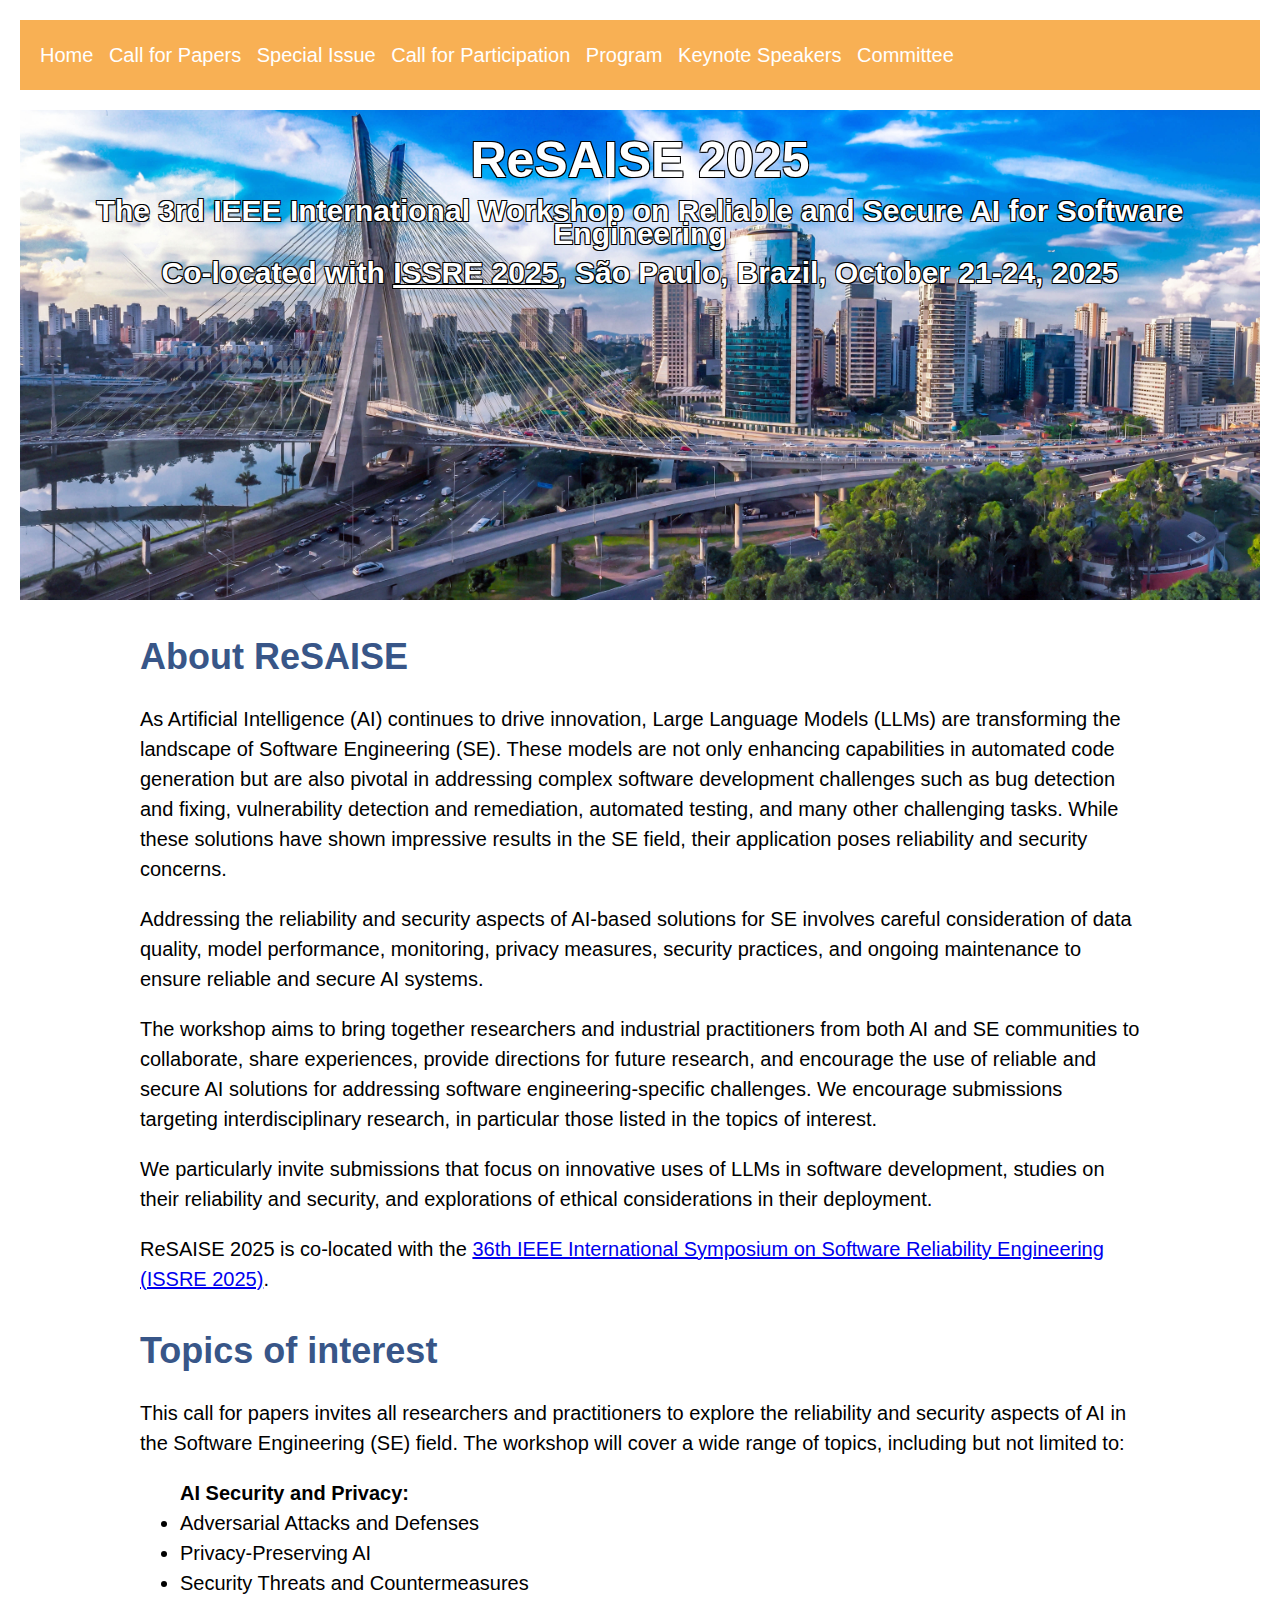
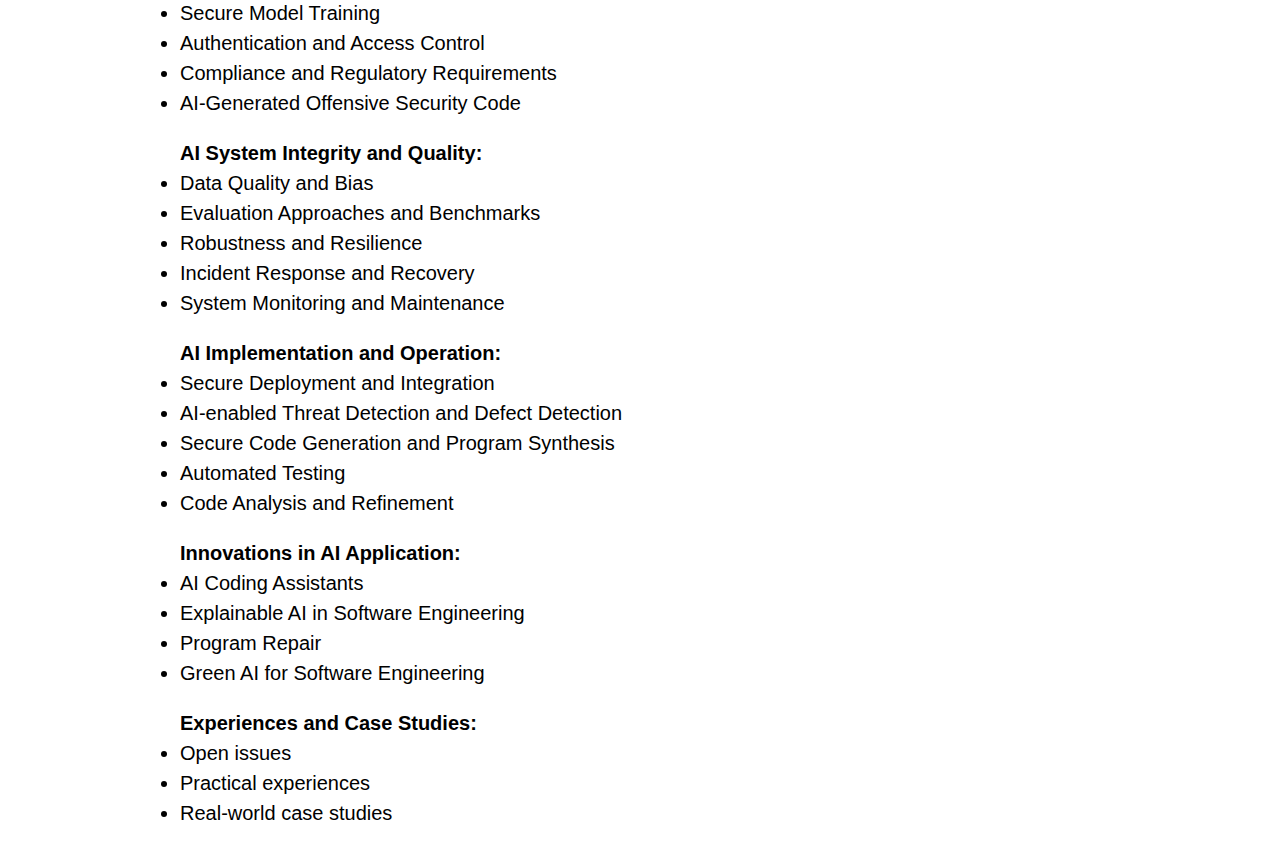
<file: index.html>
<!DOCTYPE html>
<html>
<head>
  <meta charset="UTF-8">
  <title>ReSAISE 2025</title>
  <link rel="stylesheet" href="html/styles.css">
  <style>
    body {
      margin: 20px 20px 20px 20px;
      font-family: Arial, sans-serif;
      font-size: 16px;
      line-height: 1.5;
    }

    header {
      background-color: #F8B054;
      color: #fff;
      padding: 20px;
      margin-bottom: 20px;
    }

    header h1 {
      font-size: 24px;
      margin: 0;
    }

    header ul {
      list-style-type: none;
      margin: 0;
      padding: 0;
    }

    header ul li {
      display: inline;
      margin-right: 10px;
    }

    header ul li a {
      color: #fff;
      text-decoration: none;
    }

    header ul li a:hover {
      text-decoration: underline;
    }

    h2 {
      margin-bottom: 20px;
      font-size: 36px;
      color: #385688;
    }

    p {
      margin-bottom: 10px;
      font-size: 20px;
    }

    ul {
      font-size: 20px;
    }

  figure-container {
      text-align: center;
      margin-bottom: 20px;
      margin-left: 200px;
      margin-right: 20px;
      position: relative;
    }


    .text-container {
      max-width: 1000px;
      margin: 0 auto;
      padding: 0 20px;
    }

     #image-section {
      position: relative;
      width: auto;
      height: 50vh;
      background-image: url('img/san_paolo.jpg');
      background-size: cover;
      background-repeat: no-repeat;
      background-position: center;
      max-width: 100%;
      max-height: calc(100vh - 100px); /* Adjust the height based on your header size */
      overflow: hidden;
      text-align: center;

    }
    
    #image-overlay {
      position: absolute;
      top: 0;
      left: 0;
      width: 100%;
      height: 100%;
      display: flex;
      flex-direction: column;
      justify-content: flex-start;
      align-items: center;
      text-align: center;
      color: #fff;
      padding: 20px;
      box-sizing: border-box;
    }
    
    #image-overlay h1 {
      margin-top: 0px;
      font-size: 50px;
      width: 100%;
      line-height: 1.2;
      margin-bottom: 10px;
      color: #fff;
      text-shadow: -1px -1px 0 #000, 1px -1px 0 #000, -1px 1px 0 #000, 1px 1px 0 #000;
      
    }

    #image-overlay h2 {
      margin-top: 0px;
      font-size: 30px;
      width: 100%;
      line-height: 0.75;
      margin-bottom: 10px;
      color: #fff;
      text-shadow: -1px -1px 0 #000, 1px -1px 0 #000, -1px 1px 0 #000, 1px 1px 0 #000;
    }

    #image-overlay a {
      margin-top: 0;
      font-size: 30px;
      width: 100%;
      line-height: 1.2;
      margin-bottom: 10px;
      color: #fff;
    }
  

  </style>
</head>
<body>
  <header>
    <nav>
      <ul>
        <li><a href="index.html">Home</a></li>
        <li><a href="html/papers.html">Call for Papers</a></li>
        <li><a href="html/issue.html">Special Issue</a></li>
        <li><a href="html/participation.html">Call for Participation</a></li>
        <li><a href="html/program.html">Program</a></li>
        <li><a href="html/keynote.html">Keynote Speakers</a></li>
        <li><a href="html/committee.html">Committee</a></li>
      </ul>
    </nav>
  </header>


    <div class="figure-container">
      <section id="image-section">
        <div id="image-overlay">
          <h1>ReSAISE 2025</h1>
          <h2>The 3rd IEEE International Workshop on Reliable and Secure AI for Software Engineering</h2>
           <h2>Co-located with <a href="https://issre.github.io/2025/" target=”_blank”>ISSRE 2025</a>, São Paulo, Brazil, October 21-24, 2025</h2>
        </div>
      </section>
    </div>  

    <div class="text-container">
    <h2>About ReSAISE</h2>
    <p>As Artificial Intelligence (AI) continues to drive innovation, Large Language Models (LLMs) are transforming the landscape of Software Engineering (SE). These models are not only enhancing capabilities in automated code generation but are also pivotal in addressing complex software development challenges such as bug detection and fixing, vulnerability detection and remediation, automated testing, and many other challenging tasks. While these solutions have shown impressive results in the SE field, their application poses reliability and security concerns.</p>
    
    <p>Addressing the reliability and security aspects of AI-based solutions for SE involves careful consideration of data quality, model performance, monitoring, privacy measures, security practices, and ongoing maintenance to ensure reliable and secure AI systems.</p>

    <p>The workshop aims to bring together researchers and industrial practitioners from both AI and SE communities to collaborate, share experiences, provide directions for future research, and encourage the use of reliable and secure AI solutions for addressing software engineering-specific challenges. We encourage submissions targeting interdisciplinary research, in particular those listed in the topics of interest. </p>

    <p>We particularly invite submissions that focus on innovative uses of LLMs in software development, studies on their reliability and security, and explorations of ethical considerations in their deployment.</p>

    <p>ReSAISE 2025 is co-located with the <a href="https://issre.github.io/2025/" target=”_blank”>36th IEEE International Symposium on Software Reliability Engineering (ISSRE 2025)</a>.</p>

    <h2>Topics of interest</h2>
    <p>This call for papers invites all researchers and practitioners to explore the reliability and security aspects of AI in the Software Engineering (SE) field. The workshop will cover a wide range of topics, including but not limited to:</p>

    
    <p><ul>
      <b>AI Security and Privacy:</b>  
        <li>Adversarial Attacks and Defenses</li>
        <li>Privacy-Preserving AI</li>
        <li>Security Threats and Countermeasures</li>
        <li>Secure Model Training</li>
        <li>Authentication and Access Control</li>
        <li>Compliance and Regulatory Requirements</li>
        <li>AI-Generated Offensive Security Code</li>
    </ul></p>

    <p><ul> 
      <b>AI System Integrity and Quality:</b>
        <li>Data Quality and Bias</li>
        <li>Evaluation Approaches and Benchmarks</li>
        <li>Robustness and Resilience</li>
        <li>Incident Response and Recovery</li>
        <li>System Monitoring and Maintenance</li>
    </ul></p>

     <p><ul>
      <b>AI Implementation and Operation:</b>
        <li>Secure Deployment and Integration</li>
        <li>AI-enabled Threat Detection and Defect Detection</li>
        <li>Secure Code Generation and Program Synthesis</li>
        <li>Automated Testing</li>
        <li>Code Analysis and Refinement</li>
    </ul></p>

    <p><ul>
      <b>Innovations in AI Application:</b>
        <li>AI Coding Assistants</li>
        <li>Explainable AI in Software Engineering</li>
        <li>Program Repair</li>
        <li>Green AI for Software Engineering</li>
    </ul></p>

    <p><ul>
      <b>Experiences and Case Studies:</b>
      <li>Open issues</li>
      <li>Practical experiences</li>
      <li>Real-world case studies</li>
    </ul></p>



  </div>      

</body>
</html>
</file>
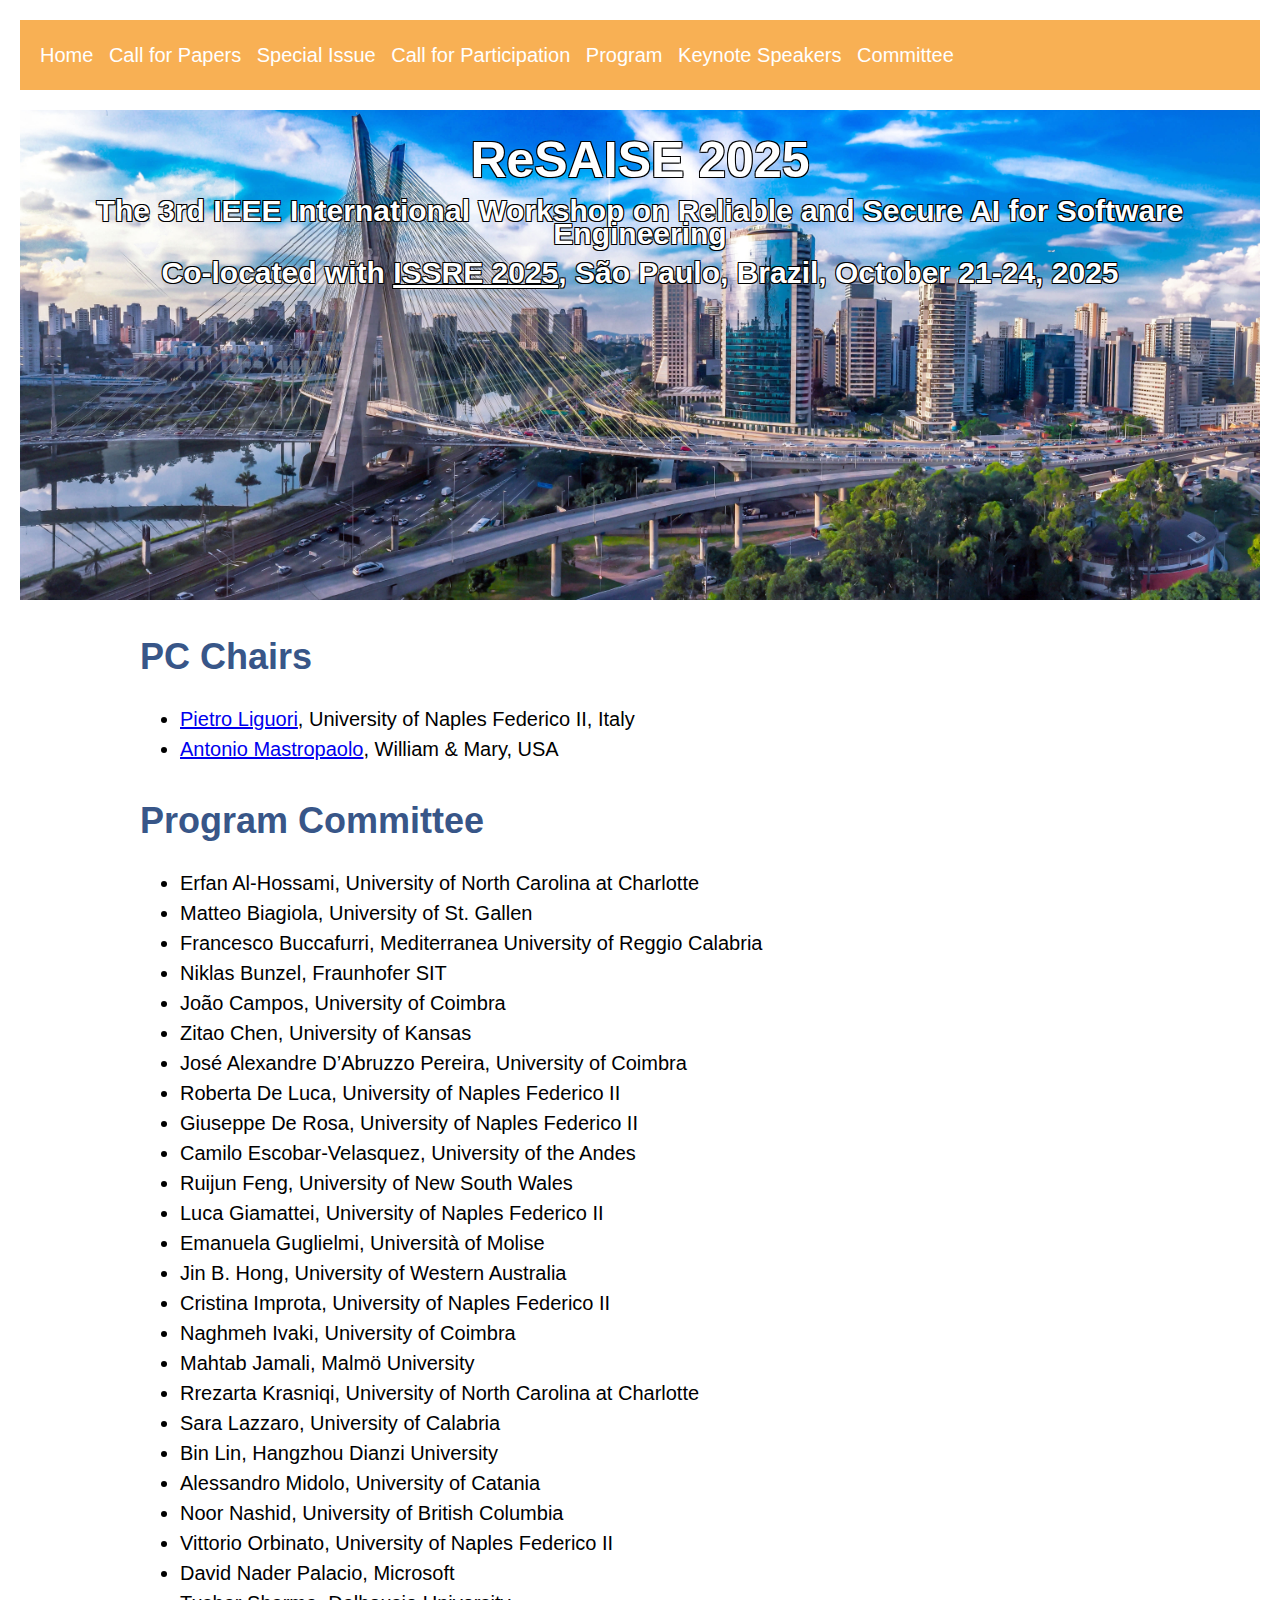
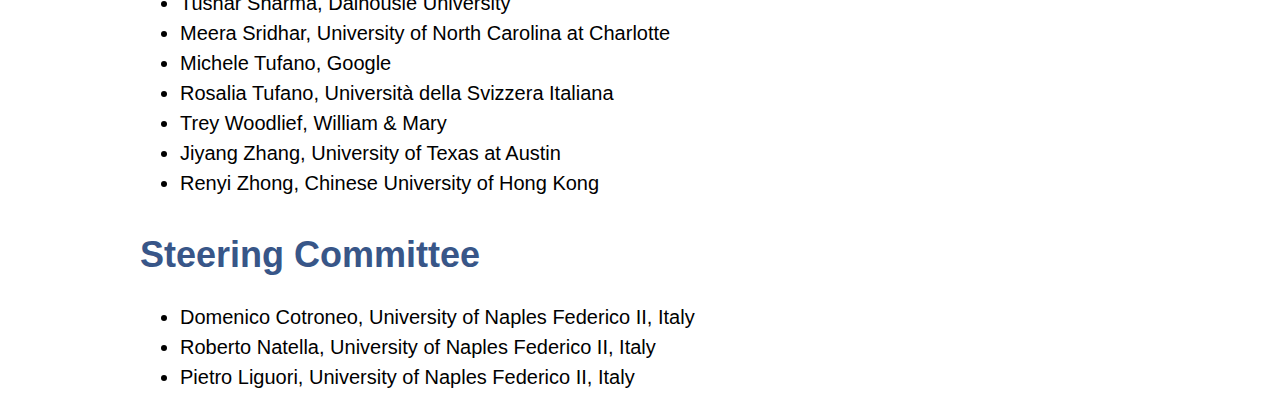
<file: html/committee.html>
<!DOCTYPE html>
<html>
<head>
  <meta charset="UTF-8">
  <title>Organizing Committee - ReSAISE</title>
  <link rel="stylesheet" href="styles.css">
  <style>
     body {
      margin: 20px 20px 20px 20px;
      font-family: Arial, sans-serif;
      font-size: 16px;
      line-height: 1.5;
    }

    header {
      background-color: #F8B054;
      color: #fff;
      padding: 20px;
      margin-bottom: 20px;
    }

    header h1 {
      font-size: 24px;
      margin: 0;
    }

    header ul {
      list-style-type: none;
      margin: 0;
      padding: 0;
    }

    header ul li {
      display: inline;
      margin-right: 10px;
    }

    header ul li a {
      color: #fff;
      text-decoration: none;
    }

    header ul li a:hover {
      text-decoration: underline;
    }

    h2 {
      margin-bottom: 20px;
      font-size: 36px;
      color: #385688;
    }

    p {
      margin-bottom: 10px;
      font-size: 20px;
    }

    ul {
      font-size: 20px;
    }

  figure-container {
      text-align: center;
      margin-bottom: 20px;
      margin-left: 200px;
      margin-right: 20px;
      position: relative;
    }


    .text-container {
      max-width: 1000px;
      margin: 0 auto;
      padding: 0 20px;
    }

     #image-section {
      position: relative;
      width: auto;
      height: 50vh;
      background-image: url('../img/san_paolo.jpg');
      background-size: cover;
      background-repeat: no-repeat;
      background-position: center;
      max-width: 100%;
      max-height: calc(100vh - 100px); /* Adjust the height based on your header size */
      overflow: hidden;
      text-align: center;

    }
    
    #image-overlay {
      position: absolute;
      top: 0;
      left: 0;
      width: 100%;
      height: 100%;
      display: flex;
      flex-direction: column;
      justify-content: flex-start;
      align-items: center;
      text-align: center;
      color: #fff;
      padding: 20px;
      box-sizing: border-box;
    }
    
     #image-overlay h1 {
      margin-top: 0px;
      font-size: 50px;
      width: 100%;
      line-height: 1.2;
      margin-bottom: 10px;
      color: #fff;
      text-shadow: -1px -1px 0 #000, 1px -1px 0 #000, -1px 1px 0 #000, 1px 1px 0 #000;
      
    }

    #image-overlay h2 {
      margin-top: 0px;
      font-size: 30px;
      width: 100%;
      line-height: 0.75;
      margin-bottom: 10px;
      color: #fff;
      text-shadow: -1px -1px 0 #000, 1px -1px 0 #000, -1px 1px 0 #000, 1px 1px 0 #000;
    }

    #image-overlay a {
      margin-top: 0;
      font-size: 30px;
      width: 100%;
      line-height: 1.2;
      margin-bottom: 10px;
      color: #fff;
    }
  

  </style>
</head>
<body>
  <header>
    <nav>
      <ul>
        <li><a href="../index.html">Home</a></li>
        <li><a href="papers.html">Call for Papers</a></li>
        <li><a href="issue.html">Special Issue</a></li>
        <li><a href="participation.html">Call for Participation</a></li>
        <li><a href="program.html">Program</a></li>
        <li><a href="keynote.html">Keynote Speakers</a></li>
        <li><a href="committee.html">Committee</a></li>
      </ul>
    </nav>
  </header>


    <div class="figure-container">
      <section id="image-section">
        <div id="image-overlay">
          <h1>ReSAISE 2025</h1>
          <h2>The 3rd IEEE International Workshop on Reliable and Secure AI for Software Engineering</h2>
           <h2>Co-located with <a href="https://issre.github.io/2025/" target="_blank">ISSRE 2025</a>, São Paulo, Brazil, October 21-24, 2025</h2>
        </div>
      </section>
    </div>  

  <div class="text-container">


  <h2>PC Chairs</h2>
   <ul>
    <li><a href="http://wpage.unina.it/pietro.liguori/" target="_blank">Pietro Liguori</a>, University of Naples Federico II, Italy</li>
    <li><a href="https://antoniomastropaolo.com/" target="_blank">Antonio Mastropaolo</a>, William & Mary, USA</li>
   </ul>
 
  <h2>Program Committee</h2>
    <ul>
  <li>Erfan Al-Hossami, University of North Carolina at Charlotte</li>
  <li>Matteo Biagiola, University of St. Gallen</li>
  <li>Francesco Buccafurri, Mediterranea University of Reggio Calabria</li>
  <li>Niklas Bunzel, Fraunhofer SIT</li>
  <li>João Campos, University of Coimbra</li>
  <li>Zitao Chen, University of Kansas</li>
  <li>José Alexandre D’Abruzzo Pereira, University of Coimbra</li>
  <li>Roberta De Luca, University of Naples Federico II</li>
  <li>Giuseppe De Rosa, University of Naples Federico II</li>
  <li>Camilo Escobar-Velasquez, University of the Andes</li>
  <li>Ruijun Feng, University of New South Wales</li>
  <li>Luca Giamattei, University of Naples Federico II</li>
  <li>Emanuela Guglielmi, Università of Molise</li>
  <li>Jin B. Hong, University of Western Australia</li>
  <li>Cristina Improta, University of Naples Federico II</li>
  <li>Naghmeh Ivaki, University of Coimbra</li>
  <li>Mahtab Jamali, Malmö University</li>
  <li>Rrezarta Krasniqi, University of North Carolina at Charlotte</li>
  <li>Sara Lazzaro, University of Calabria</li>
  <li>Bin Lin, Hangzhou Dianzi University</li>
  <li>Alessandro Midolo, University of Catania</li>
  <li>Noor Nashid, University of British Columbia</li>
  <li>Vittorio Orbinato, University of Naples Federico II</li>
  <li>David Nader Palacio, Microsoft</li>
  <li>Tushar Sharma, Dalhousie University</li>
  <li>Meera Sridhar, University of North Carolina at Charlotte</li>
  <li>Michele Tufano, Google</li>
  <li>Rosalia Tufano, Università della Svizzera Italiana</li>
  <li>Trey Woodlief, William & Mary</li>
  <li>Jiyang Zhang, University of Texas at Austin</li>
  <li>Renyi Zhong, Chinese University of Hong Kong</li>
</ul>

    <h2>Steering Committee</h2>
    <ul>
        <li>Domenico Cotroneo, University of Naples Federico II, Italy</li>
        <li>Roberto Natella, University of Naples Federico II, Italy</li>
        <li>Pietro Liguori, University of Naples Federico II, Italy</li>
    </ul>


  </div>


        

</body>
</html>
</file>
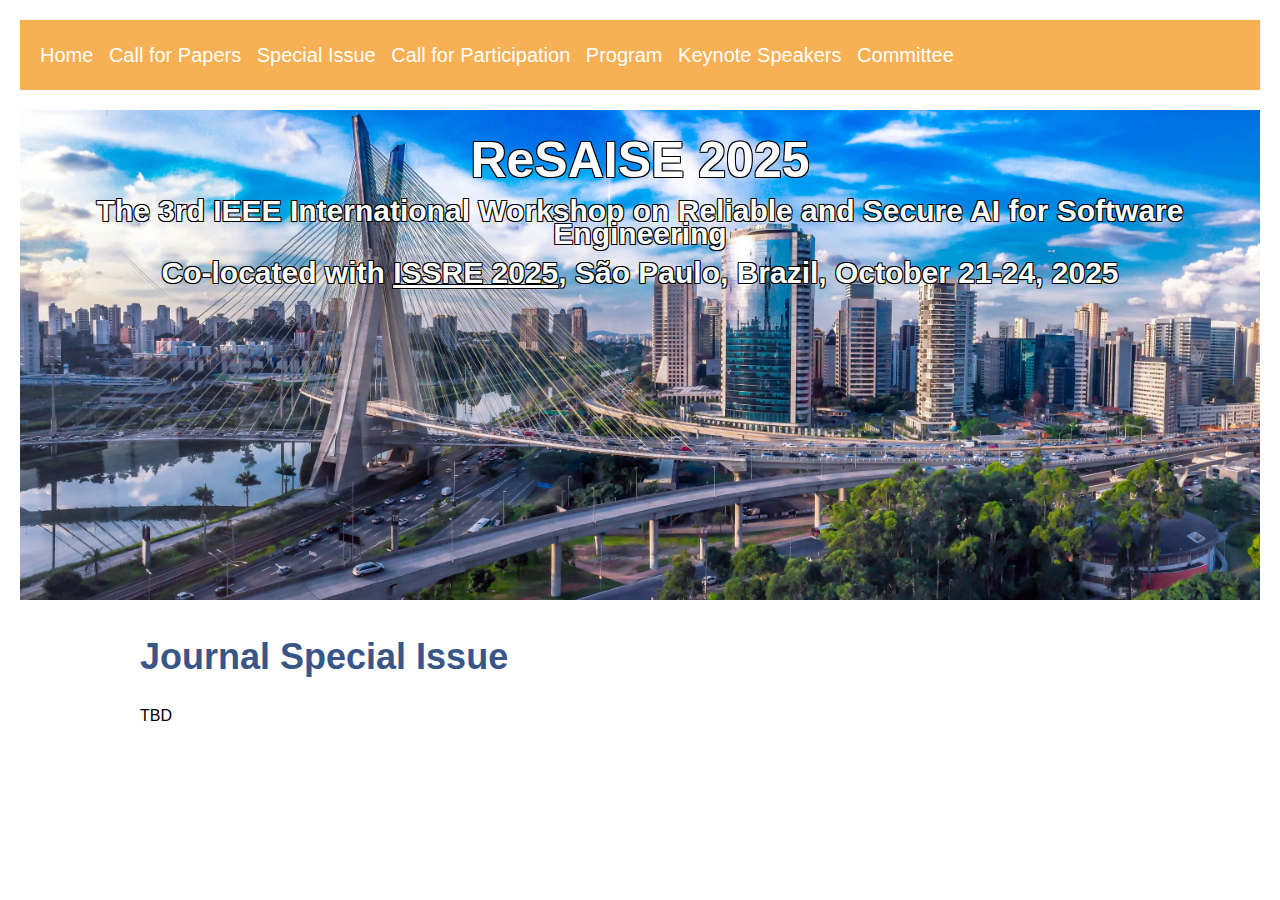
<file: html/issue.html>
<!DOCTYPE html>
<html>
<head>
  <meta charset="UTF-8">
  <title>Special Issue - ReSAISE</title>
  <link rel="stylesheet" href="styles.css">
  <style>
     body {
      margin: 20px 20px 20px 20px;
      font-family: Arial, sans-serif;
      font-size: 16px;
      line-height: 1.5;
    }

    header {
      background-color: #F8B054;
      color: #fff;
      padding: 20px;
      margin-bottom: 20px;
    }

    header h1 {
      font-size: 24px;
      margin: 0;
    }

    header ul {
      list-style-type: none;
      margin: 0;
      padding: 0;
    }

    header ul li {
      display: inline;
      margin-right: 10px;
    }

    header ul li a {
      color: #fff;
      text-decoration: none;
    }

    header ul li a:hover {
      text-decoration: underline;
    }

    h2 {
      margin-bottom: 20px;
      font-size: 36px;
      color: #385688;
    }

    p {
      margin-bottom: 10px;
      font-size: 20px;
    }

    ul {
      font-size: 20px;
    }

  figure-container {
      text-align: center;
      margin-bottom: 20px;
      margin-left: 200px;
      margin-right: 20px;
      position: relative;
    }


    .text-container {
      max-width: 1000px;
      margin: 0 auto;
      padding: 0 20px;
    }

     #image-section {
      position: relative;
      width: auto;
      height: 50vh;
      background-image: url('../img/san_paolo.jpg');
      background-size: cover;
      background-repeat: no-repeat;
      background-position: center;
      max-width: 100%;
      max-height: calc(100vh - 100px); /* Adjust the height based on your header size */
      overflow: hidden;
      text-align: center;

    }
    
    #image-overlay {
      position: absolute;
      top: 0;
      left: 0;
      width: 100%;
      height: 100%;
      display: flex;
      flex-direction: column;
      justify-content: flex-start;
      align-items: center;
      text-align: center;
      color: #fff;
      padding: 20px;
      box-sizing: border-box;
    }
    
     #image-overlay h1 {
      margin-top: 0px;
      font-size: 50px;
      width: 100%;
      line-height: 1.2;
      margin-bottom: 10px;
      color: #fff;
      text-shadow: -1px -1px 0 #000, 1px -1px 0 #000, -1px 1px 0 #000, 1px 1px 0 #000;
      
    }

    #image-overlay h2 {
      margin-top: 0px;
      font-size: 30px;
      width: 100%;
      line-height: 0.75;
      margin-bottom: 10px;
      color: #fff;
      text-shadow: -1px -1px 0 #000, 1px -1px 0 #000, -1px 1px 0 #000, 1px 1px 0 #000;
    }

    #image-overlay a {
      margin-top: 0;
      font-size: 30px;
      width: 100%;
      line-height: 1.2;
      margin-bottom: 10px;
      color: #fff;
    }

  

  </style>
</head>
<body>
  <header>
    <nav>
      <ul>
        <li><a href="../index.html">Home</a></li>
        <li><a href="papers.html">Call for Papers</a></li>
        <li><a href="issue.html">Special Issue</a></li>
        <li><a href="participation.html">Call for Participation</a></li>
        <li><a href="program.html">Program</a></li>
        <li><a href="keynote.html">Keynote Speakers</a></li>
        <li><a href="committee.html">Committee</a></li>
      </ul>
    </nav>
  </header>


    <div class="figure-container">
      <section id="image-section">
        <div id="image-overlay">
          <h1>ReSAISE 2025</h1>
          <h2>The 3rd IEEE International Workshop on Reliable and Secure AI for Software Engineering</h2>
           <h2>Co-located with <a href="https://issre.github.io/2025/" target="_blank">ISSRE 2025</a>, São Paulo, Brazil, October 21-24, 2025</h2>
        </div>
      </section>
    </div>  

  
  <div class="text-container">
    <h2>Journal Special Issue</h2>

    TBD

    <!--
    <h2>Journal Special Issue: Reliable and Secure Large Language Models for Software Engineering</h2>
    <p>ReSAISE 2025 will be followed by a journal special issue on <b>Reliable and Secure Large Language Models for Software Engineering</b> on the <b>Journal of Systems and Software (JSS)</b>.</p>

    <p> This special issue will be open to both extended versions of papers accepted at the workshop and new submissions from the broader community. All submissions will undergo a review process by the workshop's program committee. Therefore, we welcome your early and ongoing research work and invite everyone to submit to the journal special issue.</p> 

    <p>For more information, please refer to the website of the special issue: <a href="https://www.sciencedirect.com/journal/journal-of-systems-and-software/about/call-for-papers#reliable-and-secure-large-language-models-for-software-engineering" target=”_blank”>https://www.sciencedirect.com/journal/journal-of-systems-and-software/about/call-for-papers#reliable-and-secure-large-language-models-for-software-engineering</a>.</p>
    -->
  
  
  </div>
        

</body>
</html>
</file>
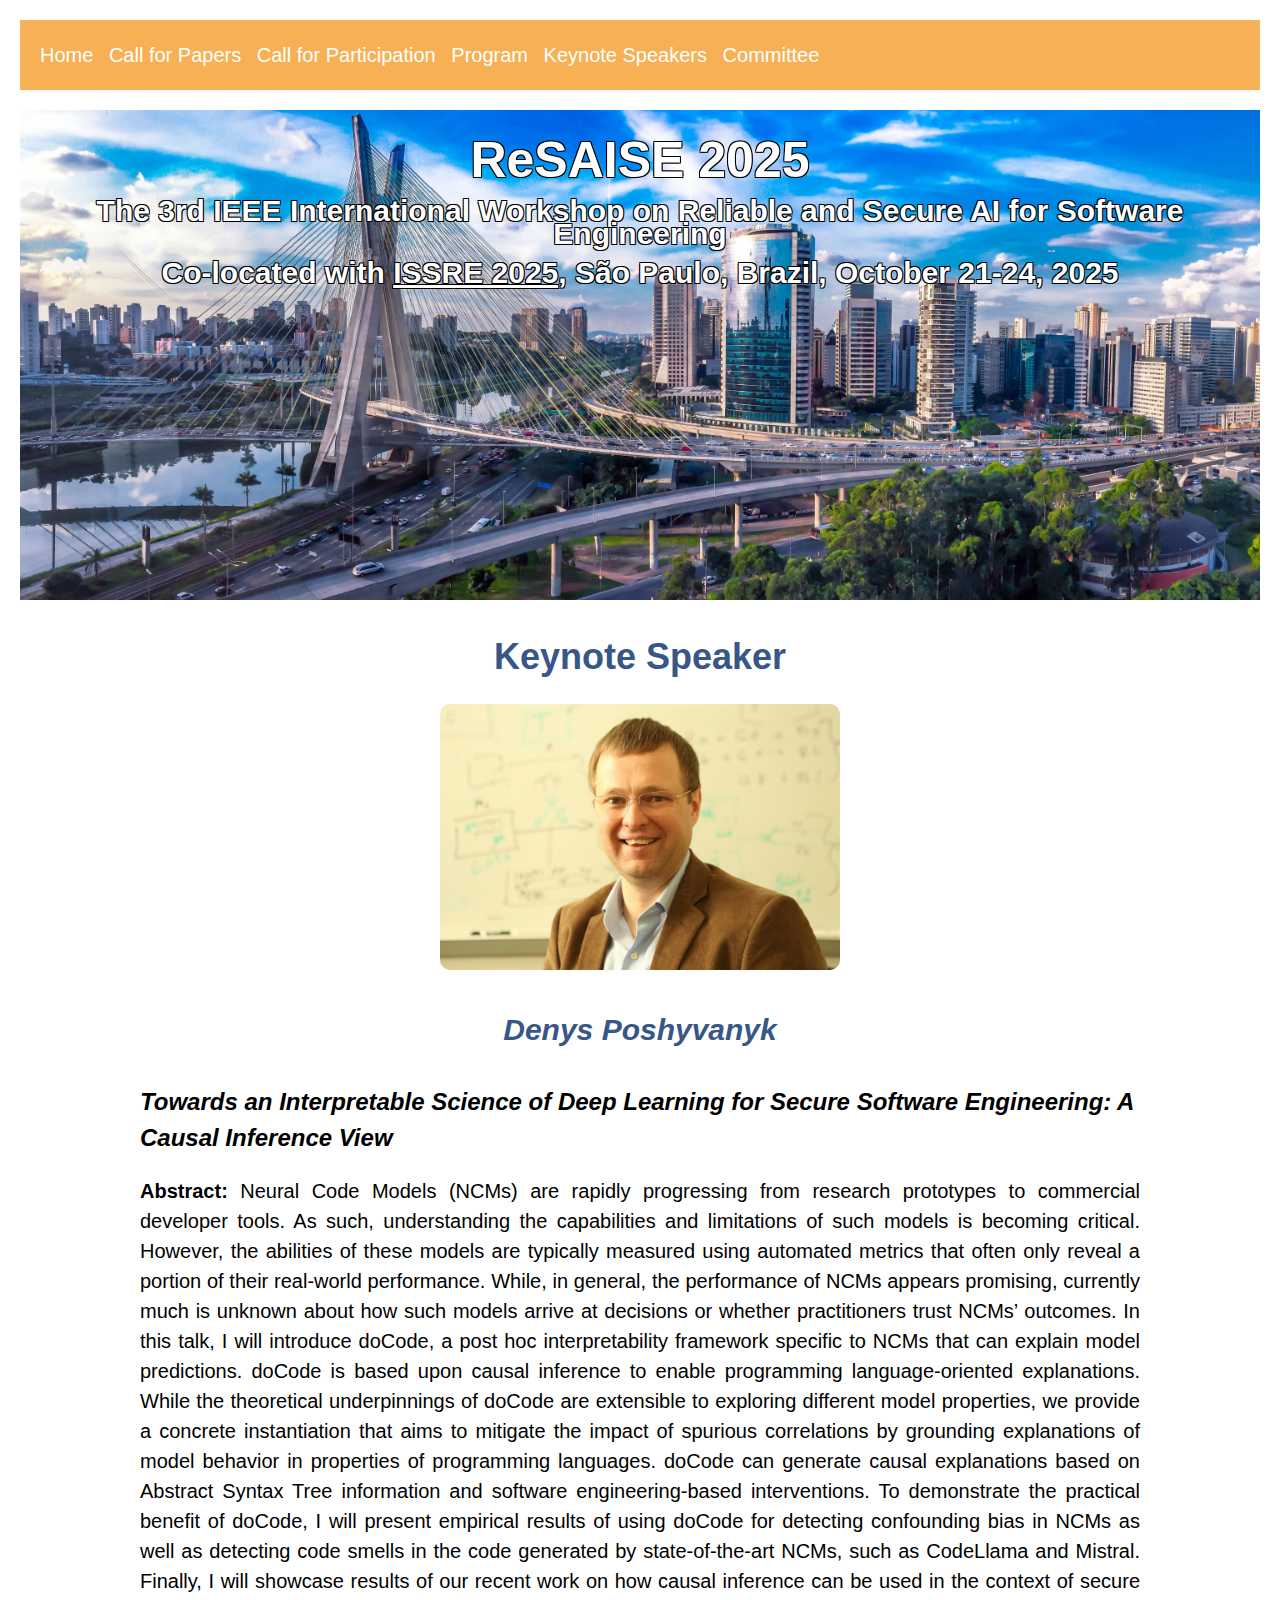
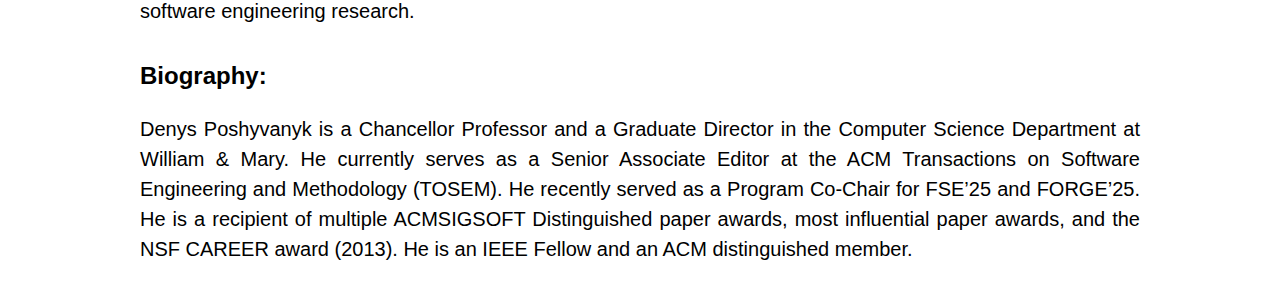
<file: html/keynote.html>
<!DOCTYPE html>
<html>
<head>
  <meta charset="UTF-8">
  <title>Keynote Speakers - ReSAISE</title>
  <link rel="stylesheet" href="styles.css">
  <style>
     body {
      margin: 20px 20px 20px 20px;
      font-family: Arial, sans-serif;
      font-size: 16px;
      line-height: 1.5;
    }

    header {
      background-color: #F8B054;
      color: #fff;
      padding: 20px;
      margin-bottom: 20px;
    }

    header h1 {
      font-size: 24px;
      margin: 0;
    }

    header ul {
      list-style-type: none;
      margin: 0;
      padding: 0;
    }

    header ul li {
      display: inline;
      margin-right: 10px;
    }

    header ul li a {
      color: #fff;
      text-decoration: none;
    }

    header ul li a:hover {
      text-decoration: underline;
    }

    h2 {
      margin-bottom: 20px;
      font-size: 36px;
      color: #385688;
    }

    h3 {
      margin-bottom: 20px;
      font-size: 30px;
      color: #385688;
    }

    h4 {
      margin-bottom: 20px;
      font-size: 24px;
    }

    p {
      margin-bottom: 10px;
      font-size: 20px;
    }

    ul {
      font-size: 20px;
    }

  figure-container {
      text-align: center;
      margin-bottom: 20px;
      margin-left: 200px;
      margin-right: 20px;
      position: relative;
    }


    .text-container {
      max-width: 1000px;
      margin: 0 auto;
      padding: 0 20px;
    }

     #image-section {
      position: relative;
      width: auto;
      height: 50vh;
      background-image: url('../img/san_paolo.jpg');
      background-size: cover;
      background-repeat: no-repeat;
      background-position: center;
      max-width: 100%;
      max-height: calc(100vh - 100px); /* Adjust the height based on your header size */
      overflow: hidden;
      text-align: center;

    }
    
    #image-overlay {
      position: absolute;
      top: 0;
      left: 0;
      width: 100%;
      height: 100%;
      display: flex;
      flex-direction: column;
      justify-content: flex-start;
      align-items: center;
      text-align: center;
      color: #fff;
      padding: 20px;
      box-sizing: border-box;
    }
    
     #image-overlay h1 {
      margin-top: 0px;
      font-size: 50px;
      width: 100%;
      line-height: 1.2;
      margin-bottom: 10px;
      color: #fff;
      text-shadow: -1px -1px 0 #000, 1px -1px 0 #000, -1px 1px 0 #000, 1px 1px 0 #000;
      
    }

    #image-overlay h2 {
      margin-top: 0px;
      font-size: 30px;
      width: 100%;
      line-height: 0.75;
      margin-bottom: 10px;
      color: #fff;
      text-shadow: -1px -1px 0 #000, 1px -1px 0 #000, -1px 1px 0 #000, 1px 1px 0 #000;
    }

    #image-overlay a {
      margin-top: 0;
      font-size: 30px;
      width: 100%;
      line-height: 1.2;
      margin-bottom: 10px;
      color: #fff;
    }

    /* Giustificazione per abstract e bio */
    .justify {
      text-align: justify;
    }
  

  </style>
</head>
<body>
  <header>
    <nav>
      <ul>
        <li><a href="../index.html">Home</a></li>
        <li><a href="papers.html">Call for Papers</a></li>
        <!--<li><a href="issue.html">Special Issue</a></li>-->
        <li><a href="participation.html">Call for Participation</a></li>
        <li><a href="program.html">Program</a></li>
        <li><a href="keynote.html">Keynote Speakers</a></li>
        <li><a href="committee.html">Committee</a></li>
      </ul>
    </nav>
  </header>

  <div class="figure-container">
    <section id="image-section">
      <div id="image-overlay">
        <h1>ReSAISE 2025</h1>
        <h2>The 3rd IEEE International Workshop on Reliable and Secure AI for Software Engineering</h2>
         <h2>Co-located with <a href="https://issre.github.io/2025/" target="_blank">ISSRE 2025</a>, São Paulo, Brazil, October 21-24, 2025</h2>
      </div>
    </section>
  </div>

    <div class="text-container">
    

    <div style="text-align: center; margin-bottom: 20px;">
      <h2>Keynote Speaker</h2>
      <img src="../img/denys.jpg" alt="Denys Poshyvanyk" style="max-width: 400px; border-radius: 10px;">
      <h3><i>Denys Poshyvanyk</i></h3>
    </div>
    
    
    
    <h4><i>Towards an Interpretable Science of Deep Learning for Secure Software Engineering: A Causal Inference View</i></h4>
    <p class="justify"><strong>Abstract:</strong> Neural Code Models (NCMs) are rapidly progressing from research prototypes to commercial developer tools. As such, understanding the capabilities and limitations of such models is becoming critical. However, the abilities of these models are typically measured using automated metrics that often only reveal a portion of their real-world performance. While, in general, the performance of NCMs appears promising, currently much is unknown about how such models arrive at decisions or whether practitioners trust NCMs’ outcomes. In this talk, I will introduce doCode, a post hoc interpretability framework specific to NCMs that can explain model predictions. doCode is based upon causal inference to enable programming language-oriented explanations. While the theoretical underpinnings of doCode are extensible to exploring different model properties, we provide a concrete instantiation that aims to mitigate the impact of spurious correlations by grounding explanations of model behavior in properties of programming languages. doCode can generate causal explanations based on Abstract Syntax Tree information and software engineering-based interventions. To demonstrate the practical benefit of doCode, I will present empirical results of using doCode for detecting confounding bias in NCMs as well as detecting code smells in the code generated by state-of-the-art NCMs, such as CodeLlama and Mistral. Finally, I will showcase results of our recent work on how causal inference can be used in the context of secure software engineering research.</p>

    <h4>Biography:</h4>
    <p class="justify">Denys Poshyvanyk is a Chancellor Professor and a Graduate Director in the Computer Science Department at William & Mary. He currently serves as a Senior Associate Editor at the ACM Transactions on Software Engineering and Methodology (TOSEM). He recently served as a Program Co-Chair for FSE’25 and FORGE’25. He is a recipient of multiple ACMSIGSOFT Distinguished paper awards, most influential paper awards, and the NSF CAREER award (2013). He is an IEEE Fellow and an ACM distinguished member.</p>
  </div>
        

</body>
</html>
</file>
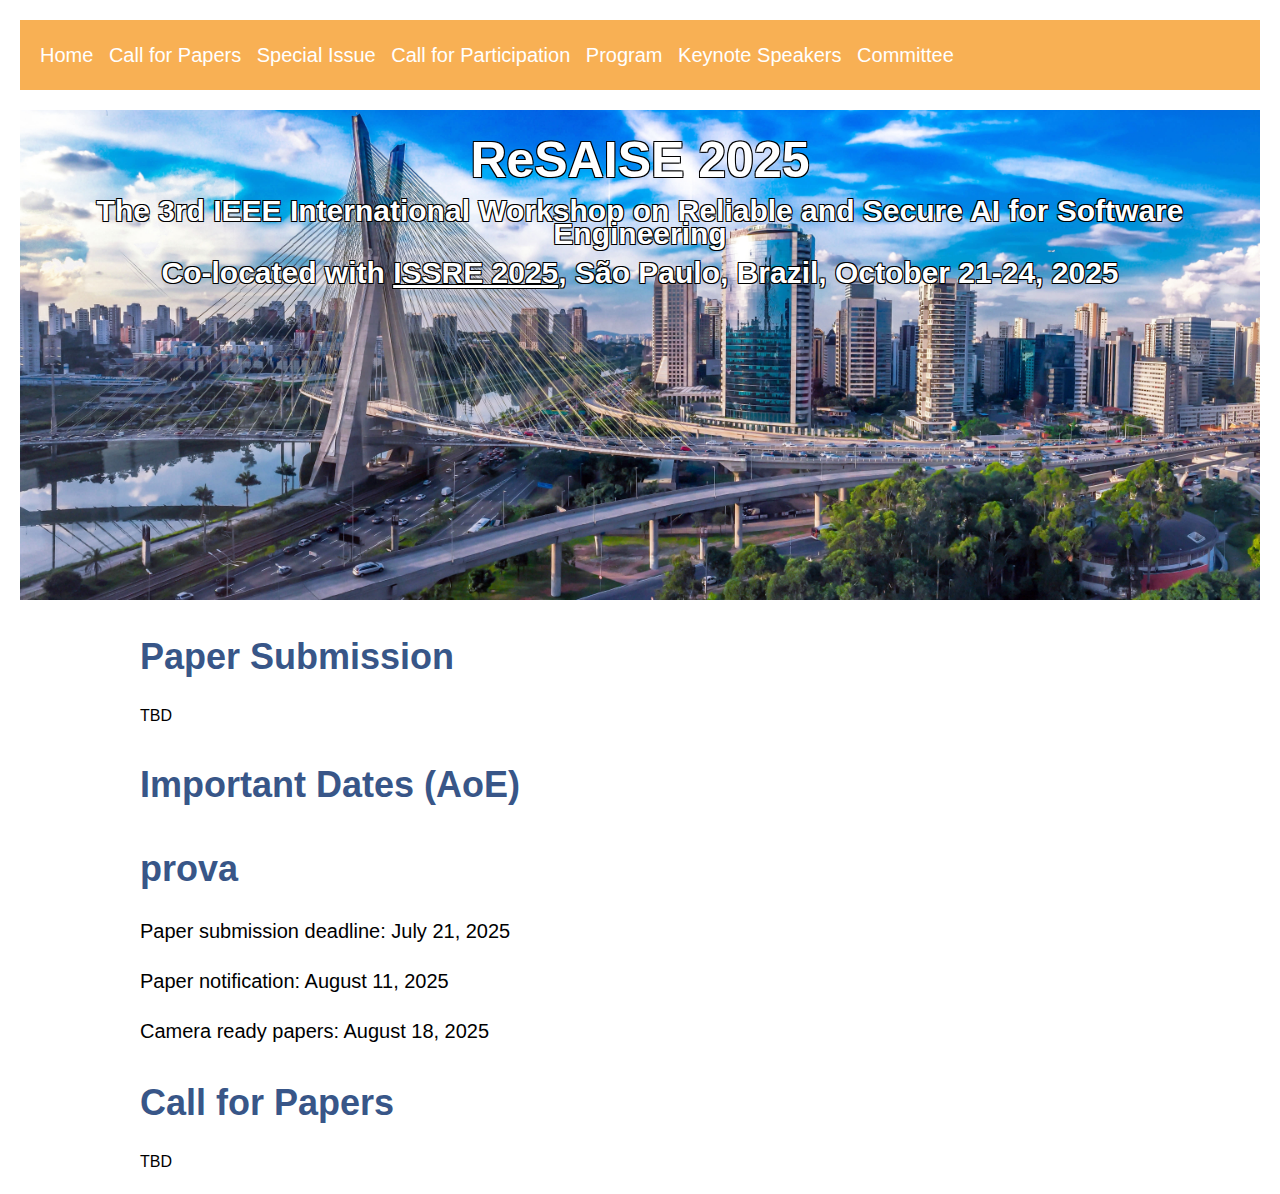
<file: html/papers.html>
<!DOCTYPE html>
<html>
<head>
  <meta charset="UTF-8">
  <title>Call for Papers - ReSAISE</title>
  <link rel="stylesheet" href="styles.css">
  <style>
     body {
      margin: 20px 20px 20px 20px;
      font-family: Arial, sans-serif;
      font-size: 16px;
      line-height: 1.5;
    }

    header {
      background-color: #F8B054;
      color: #fff;
      padding: 20px;
      margin-bottom: 20px;
    }

    header h1 {
      font-size: 24px;
      margin: 0;
    }

    header ul {
      list-style-type: none;
      margin: 0;
      padding: 0;
    }

    header ul li {
      display: inline;
      margin-right: 10px;
    }

    header ul li a {
      color: #fff;
      text-decoration: none;
    }

    header ul li a:hover {
      text-decoration: underline;
    }

    h2 {
      margin-bottom: 20px;
      font-size: 36px;
      color: #385688;
    }

    p {
      margin-bottom: 10px;
      font-size: 20px;
    }

    ul {
      font-size: 20px;
    }

  figure-container {
      text-align: center;
      margin-bottom: 20px;
      margin-left: 200px;
      margin-right: 20px;
      position: relative;
    }


    .text-container {
      max-width: 1000px;
      margin: 0 auto;
      padding: 0 20px;
    }

     #image-section {
      position: relative;
      width: auto;
      height: 50vh;
      background-image: url('../img/san_paolo.jpg');
      background-size: cover;
      background-repeat: no-repeat;
      background-position: center;
      max-width: 100%;
      max-height: calc(100vh - 100px); /* Adjust the height based on your header size */
      overflow: hidden;
      text-align: center;

    }
    
    #image-overlay {
      position: absolute;
      top: 0;
      left: 0;
      width: 100%;
      height: 100%;
      display: flex;
      flex-direction: column;
      justify-content: flex-start;
      align-items: center;
      text-align: center;
      color: #fff;
      padding: 20px;
      box-sizing: border-box;
    }
    
     #image-overlay h1 {
      margin-top: 0px;
      font-size: 50px;
      width: 100%;
      line-height: 1.2;
      margin-bottom: 10px;
      color: #fff;
      text-shadow: -1px -1px 0 #000, 1px -1px 0 #000, -1px 1px 0 #000, 1px 1px 0 #000;
      
    }

    #image-overlay h2 {
      margin-top: 0px;
      font-size: 30px;
      width: 100%;
      line-height: 0.75;
      margin-bottom: 10px;
      color: #fff;
      text-shadow: -1px -1px 0 #000, 1px -1px 0 #000, -1px 1px 0 #000, 1px 1px 0 #000;
    }

    #image-overlay a {
      margin-top: 0;
      font-size: 30px;
      width: 100%;
      line-height: 1.2;
      margin-bottom: 10px;
      color: #fff;
    }
  

  </style>
</head>
<body>
  <header>
    <nav>
      <ul>
        <li><a href="../index.html">Home</a></li>
        <li><a href="papers.html">Call for Papers</a></li>
        <li><a href="issue.html">Special Issue</a></li>
        <li><a href="participation.html">Call for Participation</a></li>
        <li><a href="program.html">Program</a></li>
        <li><a href="keynote.html">Keynote Speakers</a></li>
        <li><a href="committee.html">Committee</a></li>
      </ul>
    </nav>
  </header>


    <div class="figure-container">
      <section id="image-section">
        <div id="image-overlay">
          <h1>ReSAISE 2025</h1>
          <h2>The 3rd IEEE International Workshop on Reliable and Secure AI for Software Engineering</h2>
           <h2>Co-located with <a href="https://issre.github.io/2025/" target="_blank">ISSRE 2025</a>, São Paulo, Brazil, October 21-24, 2025</h2>
        </div>
      </section>
    </div>  




  <div class="text-container">

    <h2>Paper Submission</h2>
    TBD

    <!--
  
    <p>Paper submission will be done electronically through EasyChair, selecting <b>International Workshop on Reliable and Secure AI for Software Engineering</b>.</p> 
    <p><b>Paper Submission URL:</b> <a href="https://easychair.org/my/conference?conf=issre2024" target=”_blank”>https://easychair.org/my/conference?conf=issre2024</a></p>
    <p>All submissions will undergo a single-blind review process. Authors may include their names and affiliations in the submitted manuscripts.</p>
    -->


    <h2>Important Dates (AoE)</h2>

    <h2>prova</h2>
    
    <p>Paper submission deadline: July 21, 2025</p>
    <p>Paper notification: August 11, 2025</p>
    <p>Camera ready papers: August 18, 2025</p>


    <h2>Call for Papers</h2>
    TBD

    <!--
    <p>The ReSAISE 2024 workshop invites researchers and practitioners to present their research work on reliability and security of AI for software engineering. For a detailed list of topics of interest, please see the <a href="index.html">Home Page</a>.</p>
    


    <p>This call for papers is open to three types of submissions:  </p>
      <ul>
        <li><b>Research Papers (8 pages, including references):</b> We invite submissions of original, high-quality, unpublished research that explores both theoretical and experimental aspects of AI’s reliability and security in software engineering. This includes foundational research and applied studies.</li>
        <li><b>Short Papers (4 pages, including references):</b> These submissions should focus on preliminary results, smaller case studies, or specific aspects of a larger problem related to AI's reliability and security in software engineering.</li>
        <li><b>Position Papers/New Ideas (2 pages, including references):</b> This category is for brief papers that either outline ongoing work, present emerging challenges, or propose novel positions and forward-thinking ideas about AI’s reliability and security within software engineering contexts. Submissions should be grounded in solid scientific reasoning and include preliminary research plans.</li>
      </ul>
      -->

    <!--<p> Papers must be written in English and be formatted according to the IEEE authoring guidelines (<a href="https://www.ieee.org/conferences/publishing/templates.html" target=”_blank”>https://www.ieee.org/conferences/publishing/templates.html</a>). Papers that exceed the page limits specified above, are outside the scope of the workshop, or do not follow the formatting guidelines will be rejected.
    All submitted papers will be peer-reviewed by program committee members. </p> 

    <p> Submissions should be formatted using the same Latex/Word templates as the ISSRE Research track (<a href="https://issre.github.io/2024/calls_cfp-research.html" target=”_blank”>https://issre.github.io/2024/calls_cfp-research.html</a>). Papers that exceed the page limits specified above, are outside the scope of the workshop, or do not follow the formatting guidelines will be rejected. All submitted papers will be peer-reviewed by program committee members. </p> 

    <p>The best papers will be accepted and included in the workshop program according to the following criteria: relevance of the addressed topic to the scope of the workshop; novelty of the proposed contribution; technical relevance and practicality of presented ideas; relevance of case studies and of results for the industrial community; writing, presentation accuracy and style.
    Accepted papers will be published in a supplemental volume of the ISSRE conference proceedings by the IEEE Computer Society, and will appear on IEEE Xplore.
    At least one author of each accepted paper registers for the ISSRE conference and presents the paper at the workshop.</p>
    -->

      
   </div>

   
  
</body>
</html>
</file>
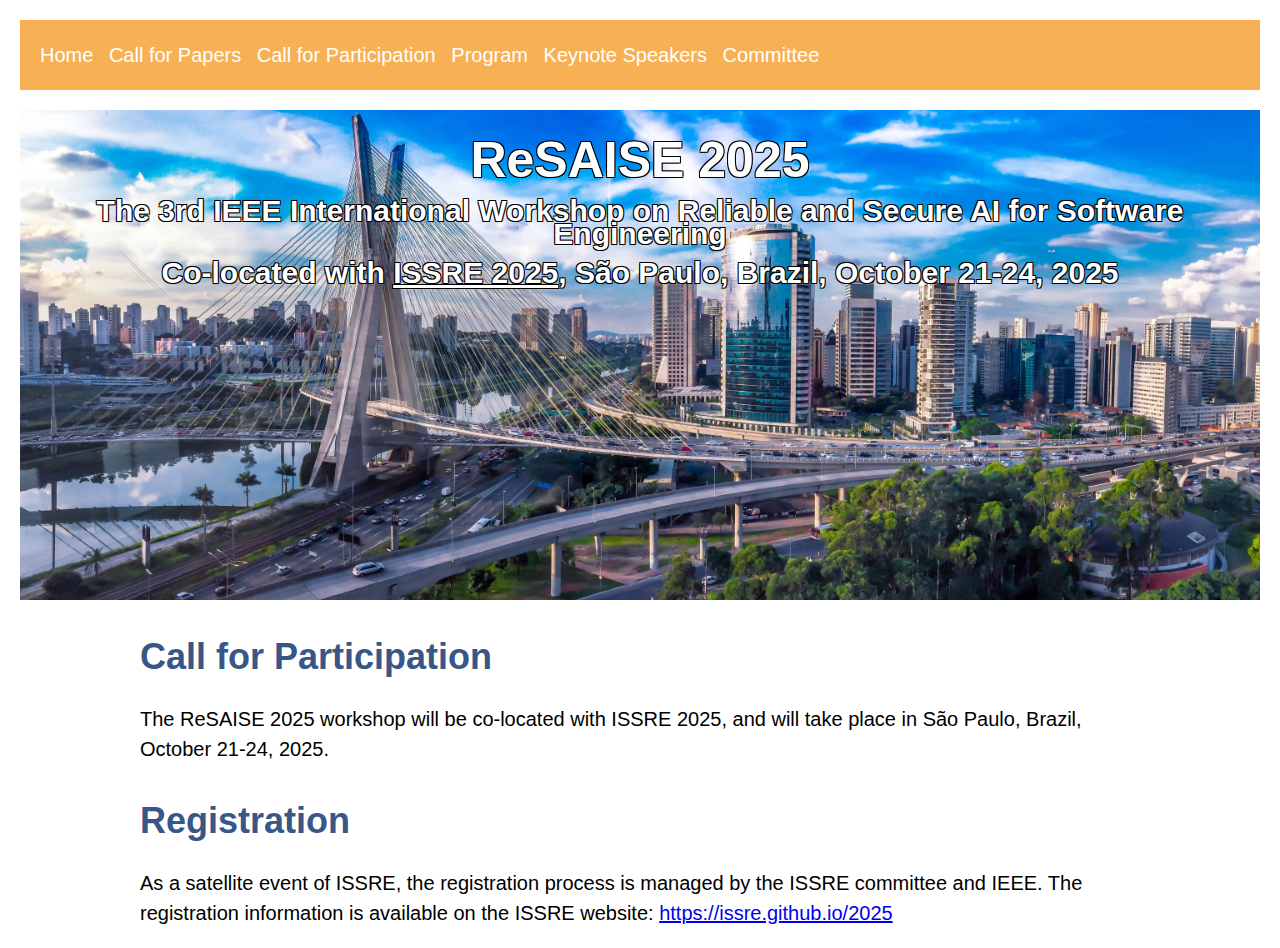
<file: html/participation.html>
<!DOCTYPE html>
<html>
<head>
  <meta charset="UTF-8">
  <title>Call for Participation - ReSAISE</title>
  <link rel="stylesheet" href="styles.css">
  <style>
     body {
      margin: 20px 20px 20px 20px;
      font-family: Arial, sans-serif;
      font-size: 16px;
      line-height: 1.5;
    }

    header {
      background-color: #F8B054;
      color: #fff;
      padding: 20px;
      margin-bottom: 20px;
    }

    header h1 {
      font-size: 24px;
      margin: 0;
    }

    header ul {
      list-style-type: none;
      margin: 0;
      padding: 0;
    }

    header ul li {
      display: inline;
      margin-right: 10px;
    }

    header ul li a {
      color: #fff;
      text-decoration: none;
    }

    header ul li a:hover {
      text-decoration: underline;
    }

    h2 {
      margin-bottom: 20px;
      font-size: 36px;
      color: #385688;
    }

    p {
      margin-bottom: 10px;
      font-size: 20px;
    }

    ul {
      font-size: 20px;
    }

  figure-container {
      text-align: center;
      margin-bottom: 20px;
      margin-left: 200px;
      margin-right: 20px;
      position: relative;
    }


    .text-container {
      max-width: 1000px;
      margin: 0 auto;
      padding: 0 20px;
    }

     #image-section {
      position: relative;
      width: auto;
      height: 50vh;
      background-image: url('../img/san_paolo.jpg');
      background-size: cover;
      background-repeat: no-repeat;
      background-position: center;
      max-width: 100%;
      max-height: calc(100vh - 100px); /* Adjust the height based on your header size */
      overflow: hidden;
      text-align: center;

    }
    
    #image-overlay {
      position: absolute;
      top: 0;
      left: 0;
      width: 100%;
      height: 100%;
      display: flex;
      flex-direction: column;
      justify-content: flex-start;
      align-items: center;
      text-align: center;
      color: #fff;
      padding: 20px;
      box-sizing: border-box;
    }
    
     #image-overlay h1 {
      margin-top: 0px;
      font-size: 50px;
      width: 100%;
      line-height: 1.2;
      margin-bottom: 10px;
      color: #fff;
      text-shadow: -1px -1px 0 #000, 1px -1px 0 #000, -1px 1px 0 #000, 1px 1px 0 #000;
      
    }

    #image-overlay h2 {
      margin-top: 0px;
      font-size: 30px;
      width: 100%;
      line-height: 0.75;
      margin-bottom: 10px;
      color: #fff;
      text-shadow: -1px -1px 0 #000, 1px -1px 0 #000, -1px 1px 0 #000, 1px 1px 0 #000;
    }

    #image-overlay a {
      margin-top: 0;
      font-size: 30px;
      width: 100%;
      line-height: 1.2;
      margin-bottom: 10px;
      color: #fff;
    }

    #image-overlay a {
      margin-top: 0;
      font-size: 30px;
      width: 100%;
      line-height: 1.2;
      margin-bottom: 10px;
      color: #fff;
    }
  

  </style>
</head>
<body>
  <header>
    <nav>
      <ul>
        <li><a href="../index.html">Home</a></li>
        <li><a href="papers.html">Call for Papers</a></li>
        <!--<li><a href="issue.html">Special Issue</a></li>-->
        <li><a href="participation.html">Call for Participation</a></li>
        <li><a href="program.html">Program</a></li>
        <li><a href="keynote.html">Keynote Speakers</a></li>
        <li><a href="committee.html">Committee</a></li>
      </ul>
    </nav>
  </header>


    <div class="figure-container">
      <section id="image-section">
        <div id="image-overlay">
          <h1>ReSAISE 2025</h1>
          <h2>The 3rd IEEE International Workshop on Reliable and Secure AI for Software Engineering</h2>
           <h2>Co-located with <a href="https://issre.github.io/2025/" target="_blank">ISSRE 2025</a>, São Paulo, Brazil, October 21-24, 2025</h2>
        </div>
      </section>
    </div> 

  <div class="text-container">
    <h2>Call for Participation</h2>
    
    <p>The ReSAISE 2025 workshop will be co-located with ISSRE 2025, and will take place in São Paulo, Brazil, October 21-24, 2025.</p> 

    <h2>Registration</h2>
    <p> As a satellite event of ISSRE, the registration process is managed by the ISSRE committee and IEEE. The registration information is available on the ISSRE website: <a href="https://issre.github.io/2025">https://issre.github.io/2025</a></p>
  </div>
        

</body>
</html>
</file>
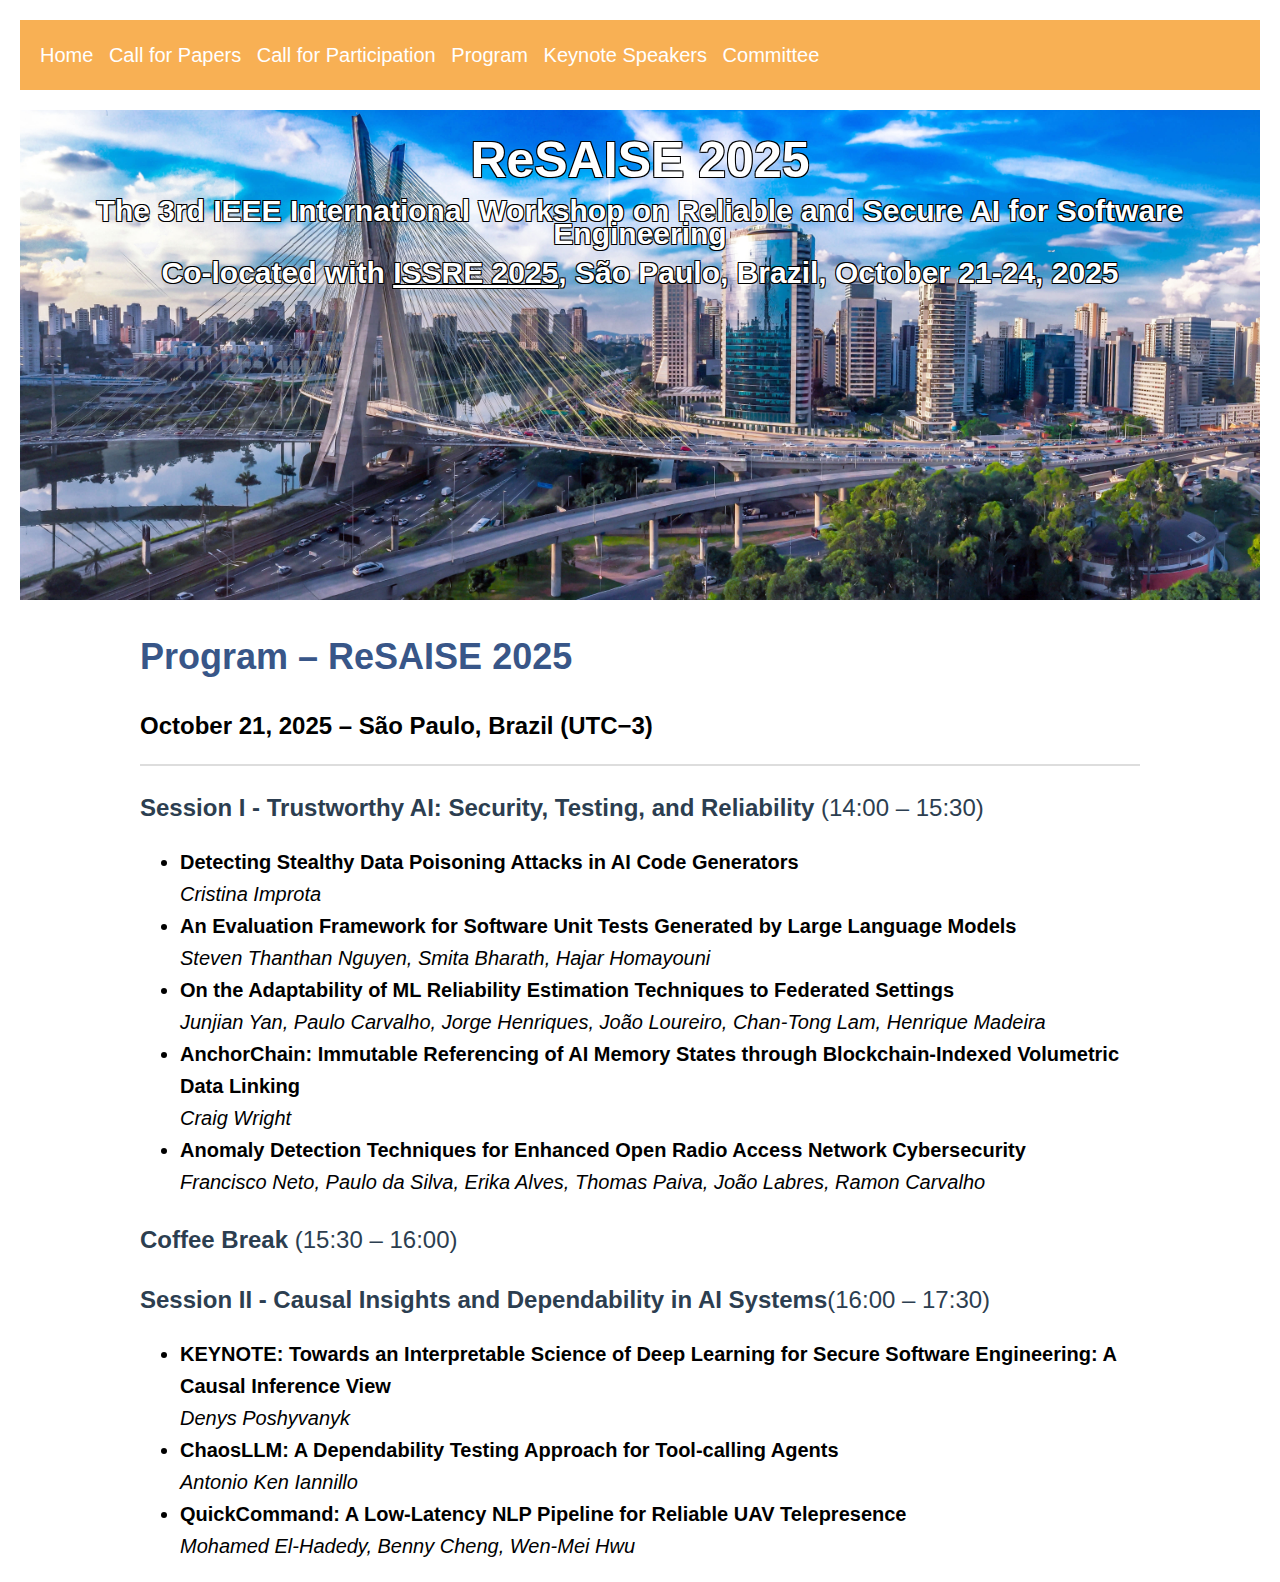
<file: html/program.html>
<!DOCTYPE html>
<html>
<head>
  <meta charset="UTF-8">
  <title>Program - ReSAISE</title>
  <link rel="stylesheet" href="styles.css">
  <style>
     body {
      margin: 20px 20px 20px 20px;
      font-family: Arial, sans-serif;
      font-size: 16px;
      line-height: 1.5;
    }

    header {
      background-color: #F8B054;
      color: #fff;
      padding: 20px;
      margin-bottom: 20px;
    }

    header h1 {
      font-size: 24px;
      margin: 0;
    }

    header ul {
      list-style-type: none;
      margin: 0;
      padding: 0;
    }

    header ul li {
      display: inline;
      margin-right: 10px;
    }

    header ul li a {
      color: #fff;
      text-decoration: none;
    }

    header ul li a:hover {
      text-decoration: underline;
    }

    h2 {
      margin-bottom: 20px;
      font-size: 36px;
      color: #385688;
    }

    h3 {
      margin-bottom: 20px;
      font-size: 24px;
    }

    p {
      margin-bottom: 10px;
      font-size: 20px;
    }

    ul {
      font-size: 20px;
    }

  figure-container {
      text-align: center;
      margin-bottom: 20px;
      margin-left: 200px;
      margin-right: 20px;
      position: relative;
    }


    .text-container {
      max-width: 1000px;
      margin: 0 auto;
      padding: 0 20px;
    }

     #image-section {
      position: relative;
      width: auto;
      height: 50vh;
      background-image: url('../img/san_paolo.jpg');
      background-size: cover;
      background-repeat: no-repeat;
      background-position: center;
      max-width: 100%;
      max-height: calc(100vh - 100px); /* Adjust the height based on your header size */
      overflow: hidden;
      text-align: center;

    }
    
    #image-overlay {
      position: absolute;
      top: 0;
      left: 0;
      width: 100%;
      height: 100%;
      display: flex;
      flex-direction: column;
      justify-content: flex-start;
      align-items: center;
      text-align: center;
      color: #fff;
      padding: 20px;
      box-sizing: border-box;
    }
    
     #image-overlay h1 {
      margin-top: 0px;
      font-size: 50px;
      width: 100%;
      line-height: 1.2;
      margin-bottom: 10px;
      color: #fff;
      text-shadow: -1px -1px 0 #000, 1px -1px 0 #000, -1px 1px 0 #000, 1px 1px 0 #000;
      
    }

    #image-overlay h2 {
      margin-top: 0px;
      font-size: 30px;
      width: 100%;
      line-height: 0.75;
      margin-bottom: 10px;
      color: #fff;
      text-shadow: -1px -1px 0 #000, 1px -1px 0 #000, -1px 1px 0 #000, 1px 1px 0 #000;
    }


    #image-overlay a {
      margin-top: 0;
      font-size: 30px;
      width: 100%;
      line-height: 1.2;
      margin-bottom: 10px;
      color: #fff;
    }
  

  </style>
</head>
<body>
  <header>
    <nav>
      <ul>
        <li><a href="../index.html">Home</a></li>
        <li><a href="papers.html">Call for Papers</a></li>
        <!--<li><a href="issue.html">Special Issue</a></li>-->
        <li><a href="participation.html">Call for Participation</a></li>
        <li><a href="program.html">Program</a></li>
        <li><a href="keynote.html">Keynote Speakers</a></li>
        <li><a href="committee.html">Committee</a></li>
      </ul>
    </nav>
  </header>


    <div class="figure-container">
      <section id="image-section">
        <div id="image-overlay">
          <h1>ReSAISE 2025</h1>
          <h2>The 3rd IEEE International Workshop on Reliable and Secure AI for Software Engineering</h2>
           <h2>Co-located with <a href="https://issre.github.io/2025/" target="_blank">ISSRE 2025</a>, São Paulo, Brazil, October 21-24, 2025</h2>
        </div>
      </section>
    </div>  

  <div class="text-container">
    
    <h2 style="margin-top:30px;">Program – ReSAISE 2025</h2>
    <h3>October 21, 2025 – São Paulo, Brazil (UTC−3)</h3>

    <hr style="border:1px solid #ddd; margin:20px 0;">

      <h3 style="color:#2c3e50;">Session I - Trustworthy AI: Security, Testing, and Reliability <span style="font-weight:normal;">(14:00 – 15:30)</span></h3>
      <ul style="line-height:1.6;">
        <li><strong>Detecting Stealthy Data Poisoning Attacks in AI Code Generators</strong><br>
            <i>Cristina Improta</i></li>

        <li><strong>An Evaluation Framework for Software Unit Tests Generated by Large Language Models</strong><br>
            <i>Steven Thanthan Nguyen, Smita Bharath, Hajar Homayouni</i></li>

        <li><strong>On the Adaptability of ML Reliability Estimation Techniques to Federated Settings</strong><br>
            <i>Junjian Yan, Paulo Carvalho, Jorge Henriques, João Loureiro, Chan-Tong Lam, Henrique Madeira</i></li>

        <li><strong>AnchorChain: Immutable Referencing of AI Memory States through Blockchain-Indexed Volumetric Data Linking</strong><br>
            <i>Craig Wright</i></li>

        <li><strong>Anomaly Detection Techniques for Enhanced Open Radio Access Network Cybersecurity</strong><br>
            <i>Francisco Neto, Paulo da Silva, Erika Alves, Thomas Paiva, João Labres, Ramon Carvalho</i></li>
        
        
      </ul>

      <h3 style="color:#2c3e50;">Coffee Break <span style="font-weight:normal;">(15:30 – 16:00)</span></h3>

      <h3 style="color:#2c3e50;">Session II - Causal Insights and Dependability in AI Systems<span style="font-weight:normal;">(16:00 – 17:30)</span></h3>
      <ul style="line-height:1.6;">
        <li><strong>KEYNOTE: Towards an Interpretable Science of Deep Learning for Secure Software Engineering: A Causal Inference View </strong><br>
            <i>Denys Poshyvanyk</i></li>

        <li><strong>ChaosLLM: A Dependability Testing Approach for Tool-calling Agents</strong><br>
            <i>Antonio Ken Iannillo</i></li>

        <li><strong>QuickCommand: A Low-Latency NLP Pipeline for Reliable UAV Telepresence</strong><br>
            <i>Mohamed El-Hadedy, Benny Cheng, Wen-Mei Hwu</i></li>
      </ul>

  </div>
      
</body>
</html>
</file>
<file: html/styles.css>
/* CSS styles go here */
body {
  font-family: Arial, sans-serif;
  margin: 0;
  padding: 0;
}

header {
  background-color: #333;
  color: #fff;
  padding: 20px;
}

header h1 {
  margin: 0;
}

nav ul {
  list-style-type: none;
  margin: 0;
  padding: 0;
}

nav ul li {
  display: inline;
  margin-right: 10px;
}

nav ul li a {
  color: #fff;
  text-decoration: none;
}

section {
  padding: 20px;
  margin-bottom: 20px;
}

section h2 {
  margin-top: 0;
}

table {
  width: 100%;
  border-collapse: collapse;
}

table th, table td {
  border: 1px solid #ddd;
  padding: 8px;
}

footer {
  background-color: #333;
  color: #fff;
  padding: 10px;
  text-align: center;
}
</file>
